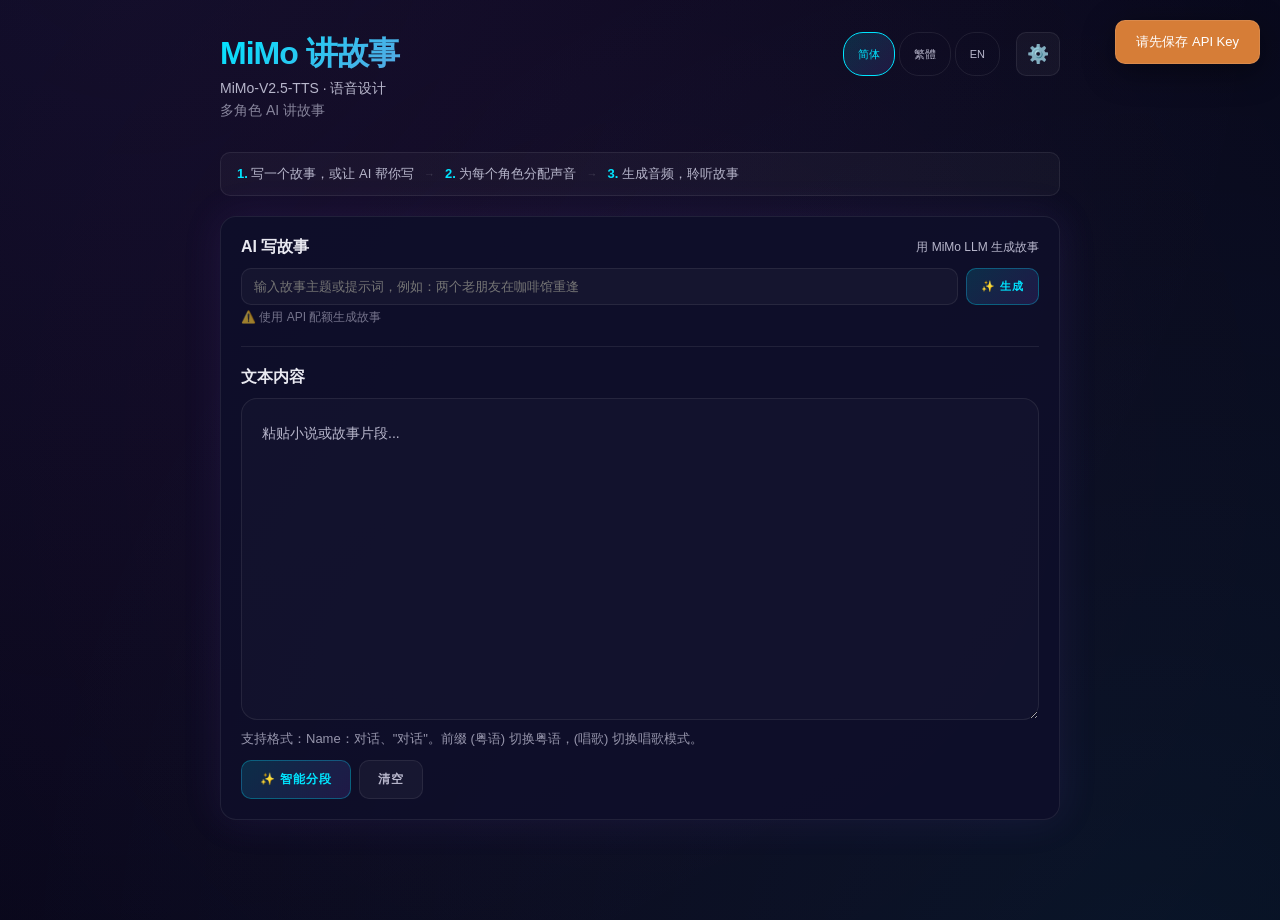
<file: index.html>
<!DOCTYPE html>
<html lang="zh-CN">
<head>
<meta charset="UTF-8">
<meta name="viewport" content="width=device-width, initial-scale=1.0, viewport-fit=cover">
<title>MiMo Storyteller</title>
<link rel="preconnect" href="https://fonts.googleapis.com">
<link rel="preconnect" href="https://fonts.gstatic.com" crossorigin>
<link href="https://fonts.googleapis.com/css2?family=Outfit:wght@300;400;600;700;800&family=Noto+Sans+SC:wght@300;400;500;700&display=swap" rel="stylesheet">
<link rel="stylesheet" href="style.css">
<link rel="icon" href="data:image/svg+xml,<svg xmlns='http://www.w3.org/2000/svg' viewBox='0 0 100 100'><text y='.9em' font-size='90'>🎙️</text></svg>">
<meta name="theme-color" content="#08081a">
<meta name="apple-mobile-web-app-capable" content="yes">
<meta name="apple-mobile-web-app-status-bar-style" content="black-translucent">
<meta http-equiv="Content-Security-Policy" content="default-src 'self'; script-src 'self' 'unsafe-inline'; style-src 'self' 'unsafe-inline' fonts.googleapis.com; font-src fonts.gstatic.com; connect-src *; img-src 'self' data: blob:; media-src 'self' blob:;">
</head>
<body>

<a href="#textInput" class="skip-link" data-i18n="skipToContent">Skip to content</a>

<main class="app">
  <header class="header">
    <div class="header-top">
      <h1 data-i18n="title">MiMo 讲故事</h1>
      <div class="lang-toggle" role="group" aria-label="Language" data-i18n-aria="ariaLanguage">
        <button class="lang-btn active" data-lang="zh-CN" onclick="setLang('zh-CN')" aria-pressed="true">简体</button>
        <button class="lang-btn" data-lang="zh-TW" onclick="setLang('zh-TW')" aria-pressed="false">繁體</button>
        <button class="lang-btn" data-lang="en" onclick="setLang('en')" aria-pressed="false">EN</button>
      </div>
      <button class="settings-btn" onclick="openSettings()" aria-label="Settings" data-i18n-aria="ariaSettings">⚙️</button>
    </div>
    <p data-i18n="subtitle">MiMo-V2.5-TTS · 语音设计</p>
    <p class="tagline" data-i18n="tagline">多角色 AI 讲故事</p>
  </header>

  <!-- Quick Start Guide -->
  <div class="quick-guide">
    <span><b>1.</b> <span data-i18n="guideStep1">写一个故事，或让 AI 帮你写</span></span>
    <span class="quick-guide-sep">→</span>
    <span><b>2.</b> <span data-i18n="guideStep2">为每个角色分配声音</span></span>
    <span class="quick-guide-sep">→</span>
    <span><b>3.</b> <span data-i18n="guideStep3">生成音频，聆听故事</span></span>
  </div>

  <!-- Step 1: Text Input -->
  <div class="text-area glass glass-glow">
    <!-- AI Story Generator -->
    <div class="ai-story-section">
      <div class="text-area-header"><h3 data-i18n="aiStoryTitle">AI 写故事</h3><span data-i18n="aiStoryDesc">用 MiMo LLM 生成故事</span></div>
      <div class="ai-story-input-row">
        <input type="text" id="storyPrompt" class="input-field" data-i18n-placeholder="storyPlaceholder" placeholder="输入故事主题或提示词，例如：两个老朋友在咖啡馆重逢" aria-label="Story prompt" data-i18n-aria="ariaStoryPrompt" maxlength="500">
        <button class="btn-sm" onclick="generateStory()" id="storyBtn" data-i18n="aiStoryBtn">✨ 生成</button>
      </div>
      <span id="storyStatus" class="story-status" role="status" aria-live="polite"></span>
      <p class="credit-hint" data-i18n="creditHint">⚠️ 使用 API 配额生成故事</p>
    </div>

    <div class="text-area-header"><h3 data-i18n="sourceText">文本内容</h3></div>
    <textarea id="textInput" rows="10" dir="auto" data-i18n-placeholder="textInputPlaceholder" placeholder="粘贴小说或故事片段..." aria-label="Source text" data-i18n-aria="ariaSourceText"></textarea>
    <p class="format-hint" data-i18n="formatHint">支持格式：Name：对话、"对话"。前缀 (粤语) 切换粤语，(唱歌) 切换唱歌模式。</p>

    <div class="segment-actions">
      <button class="btn-neon" onclick="segmentText()" data-i18n="segmentBtn">✨ 智能分段</button>
      <button class="btn-neon btn-clear" onclick="clearAll()" data-i18n="clearBtn">清空</button>
    </div>
  </div>

  <!-- Step 2: Characters + Segments + Generate + Progress (ALL inside step2) -->
  <div class="hidden" id="step2">
    <div class="char-section">
      <div class="section-label" data-i18n="charactersLabel">角色声音</div>
      <div class="char-grid" id="charactersPanel"></div>
      <p class="char-hint" data-i18n="charHint">点击上方角色，然后在下方选择预设声音。</p>
      <div class="preset-bar">
        <button class="preset-btn active" data-i18n="presetNarrator" data-preset="narrator">📖 旁白</button>
        <button class="preset-btn" data-i18n="presetYoungMale" data-preset="young-male">🧑 年轻男性</button>
        <button class="preset-btn" data-i18n="presetYoungFemale" data-preset="young-female">👩 年轻女性</button>
        <button class="preset-btn" data-i18n="presetChild" data-preset="child">🧒 童声</button>
        <button class="preset-btn" data-i18n="presetVillain" data-preset="villain">😈 反派</button>
        <button class="preset-btn" data-i18n="presetHero" data-preset="hero">🦸 英雄</button>
        <button class="preset-btn" data-i18n="presetGentleFemale" data-preset="gentle-female">🌸 温柔女声</button>
        <button class="preset-btn" data-i18n="presetStoryteller" data-preset="storyteller">📚 说书人</button>
        <button class="preset-btn" data-i18n="presetEnergeticMale" data-preset="energetic-male">🔥 活力男声</button>
        <button class="preset-btn" data-i18n="presetNewsAnchor" data-preset="news-anchor">📺 新闻主播</button>
        <button class="preset-btn" data-i18n="presetMysterious" data-preset="mysterious">🌙 神秘人</button>
        <button class="preset-btn" data-i18n="presetWhisper" data-preset="whisper">🤫 耳语</button>
        <button class="preset-more-btn" onclick="toggleMorePresets(this)" data-i18n="morePresets" aria-expanded="false" aria-controls="morePresets">+12 more ▾</button>
      </div>
      <div class="preset-bar preset-hidden" id="morePresets">
        <button class="preset-btn" data-i18n="presetFlirty" data-preset="flirty">💋 性感女声</button>
        <button class="preset-btn" data-i18n="presetSeductive" data-preset="seductive">🖤 魅惑女声</button>
        <button class="preset-btn" data-i18n="presetDomina" data-preset="domina">👑 女王音</button>
        <button class="preset-btn" data-i18n="presetTsundere" data-preset="tsundere">💢 傲娇女</button>
        <button class="preset-btn" data-i18n="presetYandere" data-preset="yandere">🔪 病娇女</button>
        <button class="preset-btn" data-i18n="presetOneeSan" data-preset="onee-san">🌺 御姐音</button>
        <button class="preset-btn" data-i18n="presetKuudere" data-preset="kuudere">❄️ 冷淡女</button>
        <button class="preset-btn" data-i18n="presetOjouSama" data-preset="ojou-sama">💎 大小姐</button>
        <button class="preset-btn" data-i18n="presetNurse" data-preset="nurse">💉 护士</button>
        <button class="preset-btn" data-i18n="presetSecretary" data-preset="secretary">📋 女秘书</button>
        <button class="preset-btn" data-i18n="presetExGirlfriend" data-preset="ex-girlfriend">💔 前女友</button>
        <button class="preset-btn" data-i18n="presetLuxury" data-preset="luxury">🥂 名媛音</button>
      </div>
    </div>

    <!-- Segment Preview -->
    <div class="section-label segments-header"><span data-i18n="segmentsLabel">分段预览</span> (<span id="segmentCount" aria-live="polite">0</span>)</div>

    <!-- Summary chips (shown when collapsed) -->
    <div class="summary-chips" id="summaryChips" style="display:none">
      <!-- Populated by JS -->
    </div>

    <!-- Expand/collapse toggle -->
    <button class="segment-expand-toggle" id="segmentExpandToggle" onclick="toggleSegmentExpand()" aria-expanded="false" style="display:none">
      <span id="segmentExpandText" data-i18n="segmentListShow">查看全部段落</span>
      <span class="expand-arrow">▾</span>
    </button>

    <!-- Segment list (collapsed by default) -->
    <div class="segments segments-collapsed" id="segmentsList">
      <p class="segments-empty" id="segmentsEmpty" data-i18n="segmentsEmpty">粘贴文本并分段后，段落将显示在这里。</p>
    </div>

    <!-- Generate / Stop Button -->
    <div class="gen-row">
      <button class="gen-btn" onclick="handleGenBtn()" id="generateBtn" data-i18n="generateBtn" aria-label="Generate all audio" data-i18n-aria="ariaGenerateBtn">生成全部音频</button>
    </div>

    <!-- Progress -->
    <div id="progressArea">
      <div class="progress-text" id="progressText" data-i18n="preparing" role="progressbar" aria-valuemin="0" aria-valuemax="100" aria-valuenow="0" aria-live="polite" aria-label="Generation progress" data-i18n-aria="ariaProgress">准备中...</div>
      <div class="progress-track"><div class="progress-fill" id="progressFill"></div></div>
    </div>
    <button class="btn-neon retry-btn hidden" id="retryBtn" onclick="retryFailed()" data-i18n="retryFailed">🔄 重试失败的段落</button>
  </div>

  <!-- Step 3: Story Reader -->
  <div class="player-section hidden" id="step3">
    <div class="section-label" data-i18n="playbackLabel">试听</div>

    <!-- Story Reader -->
    <div class="story-reader glass glass-glow" id="storyReader">
      <!-- Top Player Bar -->
      <div class="player-topbar">
        <button class="player-topbar-play" id="playBtn" onclick="togglePlayPause()" aria-label="Play" data-i18n-aria="ariaPlayAll">▶</button>
        <div class="player-topbar-progress" id="progressBar" onclick="seekProgress(event)">
          <div class="player-topbar-fill" id="storyReaderProgressFill"></div>
        </div>
        <span class="player-topbar-time"><span id="storyReaderCurrent">0:00</span> / <span id="storyReaderTotal">0:00</span></span>
        <button class="player-topbar-menu" id="playerMenuBtn" onclick="togglePlayerMenu()" aria-label="More options">⋯</button>
        <!-- Dropdown Menu -->
        <div class="player-menu" id="playerMenu">
          <div class="player-menu-section">
            <span class="player-menu-label" data-i18n="speedLabel">Speed</span>
            <div class="player-menu-pills">
              <button class="player-menu-pill" data-speed="0.75" onclick="setPlaybackSpeed(0.75, this)">0.75×</button>
              <button class="player-menu-pill active" data-speed="1" onclick="setPlaybackSpeed(1, this)">1×</button>
              <button class="player-menu-pill" data-speed="1.25" onclick="setPlaybackSpeed(1.25, this)">1.25×</button>
              <button class="player-menu-pill" data-speed="1.5" onclick="setPlaybackSpeed(1.5, this)">1.5×</button>
              <button class="player-menu-pill" data-speed="2" onclick="setPlaybackSpeed(2, this)">2×</button>
            </div>
          </div>
          <div class="player-menu-section">
            <span class="player-menu-label" data-i18n="volumeLabel">Volume</span>
            <div class="player-menu-volume">
              <span class="player-menu-vol-icon" id="volumeIcon" onclick="toggleMute()">🔊</span>
              <input type="range" class="player-menu-vol-slider" id="volumeSlider" min="0" max="1" step="0.05" value="1" oninput="setVolume(this.value)" aria-label="Volume">
            </div>
          </div>
          <div class="player-menu-divider"></div>
          <button class="player-menu-item" onclick="prevSegment()">⏮ <span data-i18n="ariaPrevSegment">Previous</span></button>
          <button class="player-menu-item" onclick="nextSegment()">⏭ <span data-i18n="ariaNextSegment">Next</span></button>
          <button class="player-menu-item" onclick="stopAll()">⏹ <span data-i18n="ariaStopAll">Stop</span></button>
          <div class="player-menu-divider"></div>
          <button class="player-menu-item" onclick="downloadAll()">💾 <span data-i18n="downloadAllBtn">Download All</span></button>
          <button class="player-menu-item" id="shareBtn" onclick="shareAudio()" style="display:none">📤 <span data-i18n="ariaShare">Share</span></button>
        </div>
      </div>
      <div class="story-reader-now-playing" id="nowPlaying" style="display:none"></div>
      <div class="story-reader-text-display" id="storyReaderText" dir="auto">
        <p class="story-reader-empty" id="storyReaderEmpty" data-i18n="storyReaderEmpty" style="color:var(--text-dim);opacity:.5;font-size:14px;text-align:center;padding:24px 0;">Generate audio to see the story here.</p>
      </div>
    </div>
  </div>

  <!-- Settings Modal -->
  <div class="modal-overlay" id="settingsModal" role="dialog" aria-modal="true" aria-label="Settings" data-i18n-aria="ariaSettings">
    <div class="modal">
      <div class="modal-header">
        <h2 data-i18n="settings">⚙️ 设置</h2>
        <button class="modal-close" onclick="closeSettings()" aria-label="Close" data-i18n-aria="ariaClose">✕</button>
      </div>
      <div class="modal-body">
        <div class="modal-section">
          <label for="apiKey" data-i18n="apiKeyLabel">API Key</label>
          <div class="input-with-toggle">
            <input type="password" id="apiKey" placeholder="tp-xxxxxxxxxx" autocomplete="off">
            <button type="button" class="input-toggle-btn" onclick="toggleApiKeyVisibility()" aria-label="Show API key" data-i18n-aria="ariaShowKey">👁</button>
          </div>
        </div>
        <div class="modal-section">
          <label for="apiRegion" data-i18n="endpointLabel">端点</label>
          <select id="apiRegion" onchange="changeRegion()">
            <option value="standard" data-i18n="standardOption">标准 / 按量付费</option>
            <option value="cn" data-i18n="cnOption">Token Plan 中国</option>
            <option value="sgp" data-i18n="sgpOption" selected>Token Plan 新加坡</option>
          </select>
          <p class="config-hint" data-i18n="endpointHint">Standard = 按量付费。Token Plan = 预付套餐。选择与你账号匹配的选项。</p>
        </div>
        <div class="advanced-toggle" onclick="toggleAdvanced()" id="advancedToggle">
          <span>⚙️ <span data-i18n="advancedLabel">高级设置</span></span>
          <span class="advanced-arrow" id="advancedArrow">▾</span>
        </div>
        <div class="advanced-section hidden" id="advancedSection">
          <div class="modal-section">
            <label class="modal-checkbox">
              <input type="checkbox" id="useCustomBase" onchange="toggleCustomBase()"> <span data-i18n="useCustomBaseLabel">使用自定义 API URL</span>
            </label>
            <div class="hidden" id="customBaseGroup">
              <input type="url" id="customBase" placeholder="https://your-api.example.com" oninput="saveCustomBase()" aria-label="Custom API base URL" data-i18n-aria="ariaCustomBase">
            </div>
          </div>
          <div class="modal-section">
            <label class="modal-checkbox">
              <input type="checkbox" id="useProxy" onchange="toggleProxy()"> <span data-i18n="useProxyLabel">使用 CORS 代理</span>
            </label>
            <div class="hidden" id="proxyGroup">
              <input type="url" id="proxyUrl" placeholder="https://your-proxy.worker.dev" oninput="saveProxyUrl()" aria-label="CORS proxy URL" data-i18n-aria="ariaProxy">
              <div class="config-hint" data-i18n="proxyHint">⚠️ 您的 API Key 将发送到此代理服务器</div>
            </div>
          </div>
        </div>
      </div>
      <div class="modal-footer">
        <button class="btn-ghost" onclick="closeSettings()" data-i18n="cancel">取消</button>
        <button class="btn-save" onclick="saveSettings()" data-i18n="saveKey">保存 Key</button>
      </div>
    </div>
  </div>
</main>

<script src="i18n.js"></script>
<script src="app.js"></script>
</body>
</html>
</file>
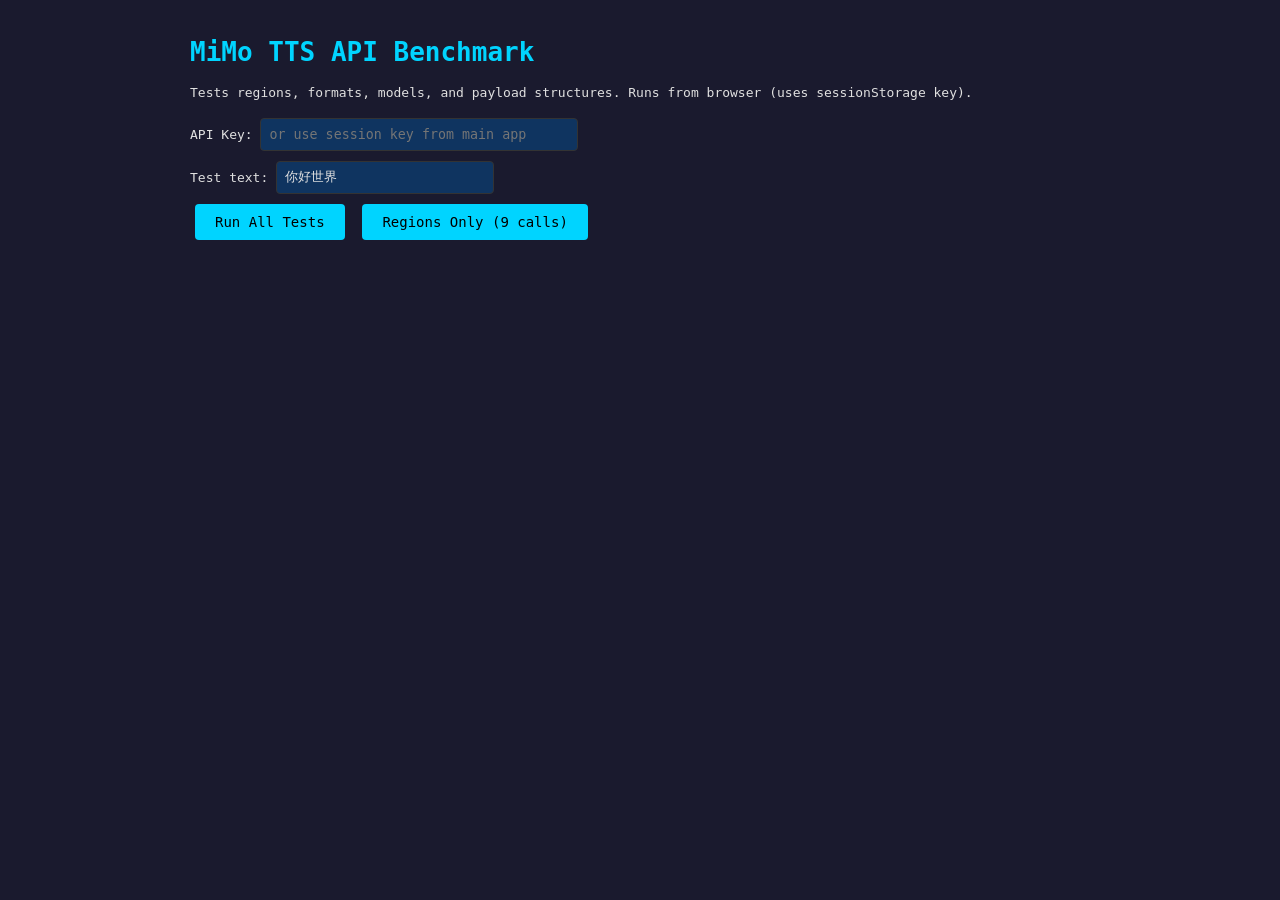
<file: benchmark.html>
<!DOCTYPE html>
<html lang="en">
<head>
<meta charset="UTF-8">
<title>MiMo TTS API Benchmark</title>
<style>
  body { font-family: monospace; background: #1a1a2e; color: #e0e0e0; padding: 20px; max-width: 900px; margin: 0 auto; }
  h1 { color: #00d4ff; }
  .section { margin: 20px 0; padding: 15px; background: #16213e; border-radius: 8px; border-left: 3px solid #00d4ff; }
  .result { margin: 5px 0; padding: 5px 8px; background: #0f3460; border-radius: 4px; font-size: 13px; }
  .result.error { border-left: 3px solid #ff4444; }
  .result.success { border-left: 3px solid #00ff88; }
  .summary { margin-top: 10px; padding: 10px; background: #1a1a40; border-radius: 4px; }
  .summary .best { color: #00ff88; font-weight: bold; }
  .summary .worst { color: #ff6b6b; }
  button { background: #00d4ff; color: #000; border: none; padding: 10px 20px; border-radius: 4px; cursor: pointer; font-family: monospace; font-size: 14px; margin: 5px; }
  button:disabled { opacity: 0.5; cursor: not-allowed; }
  .progress { color: #888; font-size: 12px; margin: 10px 0; }
  label { display: inline-block; margin: 5px 10px 5px 0; }
  input[type="text"] { background: #0f3460; color: #e0e0e0; border: 1px solid #333; padding: 8px; border-radius: 4px; width: 300px; font-family: monospace; }
</style>
</head>
<body>
<h1>MiMo TTS API Benchmark</h1>
<p>Tests regions, formats, models, and payload structures. Runs from browser (uses sessionStorage key).</p>

<div>
  <label>API Key: <input type="text" id="apiKey" placeholder="or use session key from main app"></label>
</div>
<div>
  <label>Test text: <input type="text" id="testText" value="你好世界" style="width:200px"></label>
</div>

<button id="runBtn" onclick="runBenchmark()">Run All Tests</button>
<button id="runRegionBtn" onclick="runRegionOnly()">Regions Only (9 calls)</button>

<div class="progress" id="progress"></div>
<div id="results"></div>

<script>
const ENDPOINTS = {
  standard: 'https://api.xiaomimimo.com/v1/chat/completions',
  cn: 'https://token-plan-cn.xiaomimimo.com/v1/chat/completions',
  sgp: 'https://token-plan-sgp.xiaomimimo.com/v1/chat/completions',
};
const VOICE_DESC = '一个沉稳温和的中年男性声音，语速适中，吐字清晰。';

function getKey() {
  return document.getElementById('apiKey').value.trim() || sessionStorage.getItem('mimo_api_key') || '';
}

function log(sectionId, text, cls = '') {
  const el = document.getElementById(sectionId);
  const div = document.createElement('div');
  div.className = 'result ' + cls;
  div.textContent = text;
  el.appendChild(div);
  el.scrollTop = el.scrollHeight;
}

function setProgress(text) {
  document.getElementById('progress').textContent = text;
}

async function callAPI(url, payload) {
  const key = getKey();
  const start = performance.now();
  try {
    const resp = await fetch(url, {
      method: 'POST',
      headers: {
        'Content-Type': 'application/json',
        'Authorization': 'Bearer ' + key,
        'api-key': key,
      },
      body: JSON.stringify(payload),
      signal: AbortSignal.timeout(60000),
    });
    const elapsed = Math.round(performance.now() - start);
    if (!resp.ok) {
      const body = await resp.text().catch(() => '');
      return { elapsed, error: 'HTTP ' + resp.status + ': ' + body.substring(0, 100) };
    }
    const data = await resp.json();
    const audioData = data?.choices?.[0]?.message?.audio?.data;
    const audioKB = audioData ? Math.round(atob(audioData).length / 1024) : 0;
    return { elapsed, audioKB };
  } catch (e) {
    return { elapsed: Math.round(performance.now() - start), error: e.message };
  }
}

function makeSection(title) {
  const id = 'sec-' + Math.random().toString(36).substr(2, 8);
  const div = document.createElement('div');
  div.className = 'section';
  div.innerHTML = '<h3>' + title + '</h3><div id="' + id + '"></div>';
  document.getElementById('results').appendChild(div);
  return id;
}

function showSummary(sectionId, results) {
  const valid = results.filter(r => !r.error);
  if (!valid.length) { log(sectionId, 'All failed', 'error'); return; }
  const avg = Math.round(valid.reduce((s, r) => s + r.elapsed, 0) / valid.length);
  const min = Math.min(...valid.map(r => r.elapsed));
  const max = Math.max(...valid.map(r => r.elapsed));
  log(sectionId, 'Summary: avg=' + avg + 'ms  min=' + min + 'ms  max=' + max + 'ms  (' + valid.length + ' runs)', 'success');
}

async function runRegionOnly() {
  if (!getKey()) return alert('Enter API key or open main MiMo app first');
  document.getElementById('results').innerHTML = '';
  document.getElementById('runBtn').disabled = true;
  document.getElementById('runRegionBtn').disabled = true;

  const testText = document.getElementById('testText').value.trim() || '你好世界';

  const secId = makeSection('Region Latency (3 runs each)');
  const allResults = {};

  for (const [region, url] of Object.entries(ENDPOINTS)) {
    allResults[region] = [];
    for (let run = 1; run <= 3; run++) {
      setProgress('Testing ' + region + ' run ' + run + '/3 ...');
      const payload = {
        model: 'mimo-v2.5-tts-voicedesign',
        messages: [
          { role: 'user', content: VOICE_DESC },
          { role: 'assistant', content: testText },
        ],
        audio: { format: 'wav' },
      };
      const r = await callAPI(url, payload);
      allResults[region].push(r);
      const cls = r.error ? 'error' : 'success';
      log(secId, region + ' run' + run + ': ' + r.elapsed + 'ms' + (r.audioKB ? ' (' + r.audioKB + 'KB)' : '') + (r.error ? ' ERROR: ' + r.error : ''), cls);
    }
    showSummary(secId, allResults[region]);
  }

  // Overall comparison
  log(secId, '');
  log(secId, '--- REGION COMPARISON ---');
  for (const [region, runs] of Object.entries(allResults)) {
    const valid = runs.filter(r => !r.error);
    if (valid.length) {
      const avg = Math.round(valid.reduce((s, r) => s + r.elapsed, 0) / valid.length);
      const min = Math.min(...valid.map(r => r.elapsed));
      log(secId, region + ': avg=' + avg + 'ms  min=' + min + 'ms');
    } else {
      log(secId, region + ': FAILED', 'error');
    }
  }

  setProgress('Done');
  document.getElementById('runBtn').disabled = false;
  document.getElementById('runRegionBtn').disabled = false;
}

async function runBenchmark() {
  if (!getKey()) return alert('Enter API key or open main MiMo app first');
  document.getElementById('results').innerHTML = '';
  document.getElementById('runBtn').disabled = true;
  document.getElementById('runRegionBtn').disabled = true;

  const testText = document.getElementById('testText').value.trim() || '你好世界';
  let total = 0;

  // --- Test 1: Region latency ---
  const sec1 = makeSection('1. Region Latency (3 runs each)');
  const regionResults = {};
  for (const [region, url] of Object.entries(ENDPOINTS)) {
    regionResults[region] = [];
    for (let run = 1; run <= 3; run++) {
      total++;
      setProgress('Test ' + total + ': ' + region + ' run ' + run);
      const payload = {
        model: 'mimo-v2.5-tts-voicedesign',
        messages: [{ role: 'user', content: VOICE_DESC }, { role: 'assistant', content: testText }],
        audio: { format: 'wav' },
      };
      const r = await callAPI(url, payload);
      regionResults[region].push(r);
      log(sec1, region + ' run' + run + ': ' + r.elapsed + 'ms' + (r.audioKB ? ' (' + r.audioKB + 'KB)' : '') + (r.error ? ' ERR: ' + r.error : ''), r.error ? 'error' : 'success');
    }
    showSummary(sec1, regionResults[region]);
  }

  // --- Test 2: Audio format ---
  const sec2 = makeSection('2. Audio Format (wav vs mp3)');
  const formatResults = { wav: [], mp3: [] };
  for (const format of ['wav', 'mp3']) {
    for (let run = 1; run <= 2; run++) {
      total++;
      setProgress('Test ' + total + ': format ' + format + ' run ' + run);
      const payload = {
        model: 'mimo-v2.5-tts-voicedesign',
        messages: [{ role: 'user', content: VOICE_DESC }, { role: 'assistant', content: testText }],
        audio: { format },
      };
      const r = await callAPI(ENDPOINTS.sgp, payload);
      formatResults[format].push(r);
      log(sec2, format + ' run' + run + ': ' + r.elapsed + 'ms' + (r.audioKB ? ' (' + r.audioKB + 'KB)' : '') + (r.error ? ' ERR: ' + r.error : ''), r.error ? 'error' : 'success');
    }
  }
  for (const [fmt, runs] of Object.entries(formatResults)) {
    const valid = runs.filter(r => !r.error);
    if (valid.length) {
      const avg = Math.round(valid.reduce((s, r) => s + r.elapsed, 0) / valid.length);
      const avgKB = Math.round(valid.reduce((s, r) => s + (r.audioKB || 0), 0) / valid.length);
      log(sec2, fmt + ': avg=' + avg + 'ms  avgSize=' + avgKB + 'KB', 'success');
    }
  }

  // --- Test 3: Model variants ---
  const sec3 = makeSection('3. Model Variants');
  const models = ['mimo-v2.5-tts-voicedesign', 'mimo-v2.5-tts-voiceclone', 'mimo-v2.5-tts'];
  for (const model of models) {
    total++;
    setProgress('Test ' + total + ': model ' + model);
    const payload = {
      model,
      messages: [{ role: 'user', content: VOICE_DESC }, { role: 'assistant', content: testText }],
      audio: { format: 'wav', ...(model === 'mimo-v2.5-tts' ? { voice: 'mimo_default' } : {}) },
    };
    const r = await callAPI(ENDPOINTS.sgp, payload);
    log(sec3, model + ': ' + r.elapsed + 'ms' + (r.audioKB ? ' (' + r.audioKB + 'KB)' : '') + (r.error ? ' ERR: ' + r.error : ''), r.error ? 'error' : 'success');
  }

  // --- Test 4: Payload variations ---
  const sec4 = makeSection('4. Payload Variations');

  // 4a: system role for voice desc
  total++;
  setProgress('Test ' + total + ': system-role voice');
  {
    const r = await callAPI(ENDPOINTS.sgp, {
      model: 'mimo-v2.5-tts-voicedesign',
      messages: [{ role: 'system', content: VOICE_DESC }, { role: 'user', content: testText }],
      audio: { format: 'wav' },
    });
    log(sec4, 'system-role voice: ' + r.elapsed + 'ms' + (r.audioKB ? ' (' + r.audioKB + 'KB)' : '') + (r.error ? ' ERR: ' + r.error : ''), r.error ? 'error' : 'success');
  }

  // 4b: shorter voice description
  total++;
  setProgress('Test ' + total + ': short voice desc');
  {
    const r = await callAPI(ENDPOINTS.sgp, {
      model: 'mimo-v2.5-tts-voicedesign',
      messages: [{ role: 'user', content: '中年男性' }, { role: 'assistant', content: testText }],
      audio: { format: 'wav' },
    });
    log(sec4, 'short voice desc: ' + r.elapsed + 'ms' + (r.audioKB ? ' (' + r.audioKB + 'KB)' : '') + (r.error ? ' ERR: ' + r.error : ''), r.error ? 'error' : 'success');
  }

  // 4c: no audio format
  total++;
  setProgress('Test ' + total + ': no audio format');
  {
    const r = await callAPI(ENDPOINTS.sgp, {
      model: 'mimo-v2.5-tts-voicedesign',
      messages: [{ role: 'user', content: VOICE_DESC }, { role: 'assistant', content: testText }],
    });
    log(sec4, 'no audio format: ' + r.elapsed + 'ms' + (r.audioKB ? ' (' + r.audioKB + 'KB)' : '') + (r.error ? ' ERR: ' + r.error : ''), r.error ? 'error' : 'success');
  }

  // 4d: with voice param (like mimo-v2.5-tts)
  total++;
  setProgress('Test ' + total + ': with voice param');
  {
    const r = await callAPI(ENDPOINTS.sgp, {
      model: 'mimo-v2.5-tts-voicedesign',
      messages: [{ role: 'user', content: VOICE_DESC }, { role: 'assistant', content: testText }],
      audio: { format: 'wav', voice: 'mimo_default' },
    });
    log(sec4, 'with voice param: ' + r.elapsed + 'ms' + (r.audioKB ? ' (' + r.audioKB + 'KB)' : '') + (r.error ? ' ERR: ' + r.error : ''), r.error ? 'error' : 'success');
  }

  // 4e: temperature param
  total++;
  setProgress('Test ' + total + ': with temperature');
  {
    const r = await callAPI(ENDPOINTS.sgp, {
      model: 'mimo-v2.5-tts-voicedesign',
      messages: [{ role: 'user', content: VOICE_DESC }, { role: 'assistant', content: testText }],
      audio: { format: 'wav' },
      temperature: 0.5,
    });
    log(sec4, 'with temperature=0.5: ' + r.elapsed + 'ms' + (r.audioKB ? ' (' + r.audioKB + 'KB)' : '') + (r.error ? ' ERR: ' + r.error : ''), r.error ? 'error' : 'success');
  }

  setProgress('Benchmark complete! ' + total + ' tests run.');
  document.getElementById('runBtn').disabled = false;
  document.getElementById('runRegionBtn').disabled = false;
}

// Auto-fill key from sessionStorage
document.addEventListener('DOMContentLoaded', () => {
  const key = sessionStorage.getItem('mimo_api_key');
  if (key) document.getElementById('apiKey').value = key;
});
</script>
</body>
</html>
</file>
<file: style.css>
/* ============================================================
   Neon Glass — Audiobook Generator
   Exact design from neon.html mockup
   ============================================================ */

*, *::before, *::after { box-sizing: border-box; margin: 0; padding: 0; }

a, button, input, select, textarea { touch-action: manipulation; }

/* Skip to content */
.skip-link {
  position: absolute;
  top: -100px;
  left: 0;
  padding: 12px 20px;
  background: var(--cyan);
  color: var(--bg);
  font-weight: 700;
  z-index: 10000;
  border-radius: 0 0 var(--radius-sm) 0;
  text-decoration: none;
  transition: top .2s;
}
.skip-link:focus {
  top: 0;
}

:root {
  --bg: #08081a;
  --surface: rgba(255,255,255,.04);
  --surface-hover: rgba(255,255,255,.07);
  --border: rgba(255,255,255,.08);
  --border-hover: rgba(255,255,255,.15);
  --cyan: #00e5ff;
  --magenta: #ff2daa;
  --violet: #8b5cf6;
  --cyan-glow: rgba(0,229,255,.12);
  --magenta-glow: rgba(255,45,170,.12);
  --text: #e8e8f0;
  --text-dim: #b8b7cc;
  --radius: 16px;
  --radius-sm: 10px;
}

body {
  font-family: 'Outfit', sans-serif;
  background: var(--bg);
  color: var(--text);
  min-height: 100vh;
  overflow-x: hidden;
  position: relative;
}

body::before {
  content: '';
  position: fixed;
  top: -50%; left: -50%;
  width: 200%; height: 200%;
  background:
    radial-gradient(circle at 30% 20%, rgba(139,92,246,.08) 0%, transparent 50%),
    radial-gradient(circle at 70% 80%, rgba(0,229,255,.06) 0%, transparent 50%),
    radial-gradient(circle at 50% 50%, rgba(255,45,170,.04) 0%, transparent 60%);
  pointer-events: none;
  z-index: 0;
  animation: bgShift 20s ease-in-out infinite alternate;
}
@keyframes bgShift {
  0% { transform: translate(0,0) rotate(0deg); }
  100% { transform: translate(-5%,3%) rotate(3deg); }
}
@media (prefers-reduced-motion: reduce) {
  *, *::before, *::after {
    animation-duration: 0.01ms !important;
    animation-iteration-count: 1 !important;
    transition-duration: 0.01ms !important;
  }
}

.app {
  position: relative;
  z-index: 1;
  max-width: 880px;
  margin: 0 auto;
  padding: 32px 20px 80px;
}

/* Header */
.header {
  margin-bottom: 32px;
}
.header-top {
  display: flex;
  align-items: center;
  gap: 16px;
}
.header-top h1 {
  font-size: 32px;
  font-weight: 800;
  background: linear-gradient(135deg, var(--cyan), var(--magenta));
  -webkit-background-clip: text;
  -webkit-text-fill-color: transparent;
  background-clip: text;
  letter-spacing: -1px;
  flex: 1;
}
.header > p {
  color: var(--text-dim);
  font-size: 14px;
  margin-top: 4px;
  font-weight: 300;
}
.tagline {
  font-size: 14px;
  color: var(--text);
  opacity: .7;
  margin-top: 8px;
  font-weight: 400;
}

/* Quick Start Guide */
.quick-guide {
  display: flex;
  align-items: center;
  gap: 10px;
  padding: 12px 16px;
  margin-bottom: 20px;
  background: rgba(255,255,255,.03);
  border: 1px solid var(--border);
  border-radius: var(--radius-sm);
  font-size: 13px;
  color: var(--text-dim);
  flex-wrap: wrap;
}
.quick-guide b { color: var(--cyan); font-weight: 700; }
.quick-guide-sep { color: rgba(255,255,255,.15); font-size: 11px; }

.settings-btn {
  width: 44px;
  height: 44px;
  border: 1px solid var(--border);
  border-radius: var(--radius-sm);
  background: var(--surface);
  color: var(--text-dim);
  font-size: 18px;
  cursor: pointer;
  transition: all .2s;
  display: grid;
  place-items: center;
  flex-shrink: 0;
}
.settings-btn:hover {
  border-color: var(--cyan);
  color: var(--cyan);
}
.settings-btn:focus-visible {
  outline: 2px solid var(--cyan);
  outline-offset: 2px;
}


/* Glass cards */
.glass {
  background: var(--surface);
  border: 1px solid var(--border);
  border-radius: var(--radius);
  padding: 20px;
  transition: border-color .2s, box-shadow .2s;
}
.glass:hover { border-color: var(--border-hover); }
.glass-glow {
  background: rgba(15,15,42,.92);
  box-shadow: 0 0 40px rgba(139,92,246,.1);
}

/* Config hint */
.config-hint {
  font-size: 12px;
  color: var(--text-dim);
  margin-top: 8px;
  padding: 8px;
  background: rgba(255,200,0,.05);
  border-radius: var(--radius-sm);
  border: 1px solid rgba(255,200,0,.15);
}
.config-hint:empty { display: none; }
.advanced-toggle {
  display: flex;
  align-items: center;
  justify-content: space-between;
  padding: 10px 12px;
  margin-top: 8px;
  border: 1px solid rgba(255,255,255,.06);
  border-radius: var(--radius-sm);
  background: rgba(255,255,255,.02);
  color: var(--text-dim);
  font-size: 12px;
  cursor: pointer;
  transition: all .15s;
}
.advanced-toggle:hover {
  border-color: rgba(255,255,255,.1);
  color: var(--text);
}
.advanced-arrow {
  transition: transform .2s;
  font-size: 10px;
}
.advanced-arrow.open { transform: rotate(180deg); }
.advanced-section {
  margin-top: 4px;
  padding-top: 4px;
}
.advanced-section.hidden { display: none; }
.modal select {
  -webkit-appearance: none;
  -moz-appearance: none;
  appearance: none;
  background-image: url("data:image/svg+xml,%3Csvg xmlns='http://www.w3.org/2000/svg' width='12' height='12' viewBox='0 0 24 24' fill='none' stroke='%236a6888' stroke-width='2'%3E%3Cpath d='M6 9l6 6 6-6'/%3E%3C/svg%3E");
  background-repeat: no-repeat;
  background-position: right 12px center;
  padding-right: 32px;
}

/* Neon button (Save Key) */
.btn-neon {
  padding: 10px 18px;
  border: 1px solid rgba(0,229,255,.3);
  border-radius: var(--radius-sm);
  background: linear-gradient(135deg, rgba(0,229,255,.15), rgba(139,92,246,.15));
  color: var(--cyan);
  font-family: inherit;
  font-size: 12px;
  font-weight: 600;
  letter-spacing: 1px;
  cursor: pointer;
  transition: all .15s;
}
.btn-neon:hover {
  background: linear-gradient(135deg, rgba(0,229,255,.25), rgba(139,92,246,.25));
  border-color: var(--cyan);
  box-shadow: 0 0 20px rgba(0,229,255,.15);
}

/* Text area */
.text-area { margin-bottom: 20px; }
.text-area-header {
  display: flex;
  justify-content: space-between;
  align-items: center;
  margin-bottom: 10px;
}
.text-area-header h3 { font-size: 16px; font-weight: 600; }
.text-area-header span { font-size: 12px; color: var(--text-dim); }
.text-area textarea {
  width: 100%;
  min-height: 160px;
  background: rgba(255,255,255,.02);
  border: 1px solid var(--border);
  border-radius: var(--radius);
  padding: 20px;
  color: var(--text);
  font-family: 'Noto Sans SC', sans-serif;
  font-size: 14px;
  line-height: 2;
  resize: vertical;
  outline: none;
  transition: border-color .2s;
}
.text-area textarea:focus { border-color: var(--cyan); }
.text-area textarea::placeholder { color: var(--text-dim); }
.format-hint {
  font-size: 13px;
  color: var(--text-dim);
  margin-top: 6px;
  margin-bottom: 0;
  opacity: .8;
}
.story-status {
  font-size: 12px;
  color: var(--text-dim);
}
.credit-hint {
  font-size: 12px;
  color: var(--text-dim);
  opacity: .6;
  margin-top: 4px;
}
.segment-actions {
  display: flex;
  gap: 8px;
  margin-top: 12px;
}
.btn-clear {
  border-color: var(--border);
  color: var(--text-dim);
  background: var(--surface);
}
.segments-header {
  margin-top: 20px;
}
.retry-btn {
  margin-top: 12px;
}

/* AI Story section (inside text-area) */
.ai-story-section {
  margin-bottom: 20px;
  padding-bottom: 20px;
  border-bottom: 1px solid var(--border);
}
.ai-story-input-row {
  display: flex;
  gap: 8px;
  align-items: center;
}
.ai-story-input-row input {
  flex: 1;
  background: rgba(255,255,255,.03);
  border: 1px solid var(--border);
  border-radius: var(--radius-sm);
  padding: 10px 12px;
  color: var(--text);
  font-family: inherit;
  font-size: 13px;
  outline: none;
  transition: border-color .2s;
}
.ai-story-input-row input:focus { border-color: var(--cyan); }
.btn-sm {
  padding: 10px 14px;
  border: 1px solid rgba(0,229,255,.3);
  border-radius: var(--radius-sm);
  background: linear-gradient(135deg, rgba(0,229,255,.15), rgba(139,92,246,.15));
  color: var(--cyan);
  font-family: inherit;
  font-size: 11px;
  font-weight: 600;
  letter-spacing: 1px;
  cursor: pointer;
  transition: all .15s;
  white-space: nowrap;
}
.btn-sm:hover {
  background: linear-gradient(135deg, rgba(0,229,255,.25), rgba(139,92,246,.25));
  border-color: var(--cyan);
  box-shadow: 0 0 20px rgba(0,229,255,.15);
}

/* Section labels */
.section-label {
  font-size: 13px;
  letter-spacing: 2px;
  text-transform: uppercase;
  color: var(--text-dim);
  margin-bottom: 12px;
  display: flex;
  align-items: center;
  gap: 8px;
}
.section-label::after {
  content: '';
  flex: 1;
  height: 1px;
  background: linear-gradient(90deg, var(--border), transparent);
}

/* Characters */
.char-section { margin-bottom: 20px; }
.char-grid {
  display: grid;
  grid-template-columns: repeat(auto-fill, minmax(230px, 1fr));
  gap: 12px;
}
.char-hint {
  font-size: 13px;
  color: var(--text-dim);
  margin-top: 12px;
  margin-bottom: 4px;
}
.char-card {
  background: var(--surface);
  border: 1px solid var(--border);
  border-radius: var(--radius-sm);
  padding: 14px;
  transition: all .2s;
}
.char-card:hover {
  border-color: var(--border-hover);
  transform: translateY(-2px);
  box-shadow: 0 8px 24px rgba(0,0,0,.2);
}
.char-card.narrator {
  border-color: rgba(0,229,255,.2);
  background: linear-gradient(135deg, rgba(0,229,255,.03), rgba(139,92,246,.03));
}
.char-card.selected {
  border-color: var(--cyan);
  box-shadow: 0 0 12px rgba(0,229,255,.2);
}
.char-header {
  display: flex;
  align-items: center;
  justify-content: space-between;
  margin-bottom: 8px;
}
.char-name {
  font-size: 13px;
  font-weight: 600;
  display: flex;
  align-items: center;
  gap: 6px;
}
.char-badge {
  font-size: 10px;
  padding: 3px 8px;
  border-radius: 20px;
  letter-spacing: 1px;
  text-transform: uppercase;
  font-weight: 600;
}
.char-badge.narrator-badge { background: var(--cyan-glow); color: var(--cyan); }
.char-badge.dialogue-badge { background: var(--magenta-glow); color: var(--magenta); }

/* Preset badge in character cards */
.preset-indicator {
  display: inline-flex;
  align-items: center;
  gap: 4px;
  padding: 3px 10px;
  border-radius: 20px;
  font-size: 12px;
  font-weight: 600;
  margin: 6px 0 2px;
  background: rgba(168,85,247,.12);
  color: #c084fc;
  border: 1px solid rgba(168,85,247,.25);
}
.preset-indicator.narrator-preset {
  background: rgba(34,197,94,.12);
  color: #4ade80;
  border-color: rgba(34,197,94,.25);
}
.preset-indicator.custom-preset {
  background: rgba(255,255,255,.05);
  color: var(--text-dim);
  border-color: var(--border);
}

/* Voice preview button */
.char-preset-row {
  display: flex;
  align-items: center;
  gap: 8px;
  margin: 6px 0 2px;
}
.char-preset-row .preset-indicator {
  margin: 0;
}
.voice-preview-btn {
  width: 28px;
  height: 28px;
  border-radius: 50%;
  border: none;
  background: rgba(0,229,255,.1);
  color: var(--cyan);
  font-size: 11px;
  cursor: pointer;
  display: inline-flex;
  align-items: center;
  justify-content: center;
  flex-shrink: 0;
  transition: all .15s;
}
.voice-preview-btn:hover {
  background: rgba(0,229,255,.25);
  box-shadow: 0 0 12px rgba(0,229,255,.2);
}
.voice-preview-btn.playing {
  background: rgba(255,45,170,.15);
  color: var(--magenta);
  animation: previewPulse 1.5s infinite;
}
@keyframes previewPulse {
  0%,100% { box-shadow: 0 0 0 0 rgba(255,45,170,.3); }
  50% { box-shadow: 0 0 0 6px rgba(255,45,170,0); }
}

.char-textarea {
  width: 100%;
  background: rgba(255,255,255,.02);
  border: 1px solid var(--border);
  border-radius: 8px;
  padding: 8px 10px;
  color: var(--text);
  font-family: inherit;
  font-size: 12px;
  resize: vertical;
  min-height: 48px;
  outline: none;
  transition: border-color .2s;
}
.char-textarea:focus { border-color: var(--cyan); }
.char-textarea::placeholder { color: var(--text-dim); opacity: .5; }

/* Presets */
.preset-bar { display: flex; gap: 6px; flex-wrap: wrap; margin-top: 12px; }
.preset-btn {
  padding: 10px 14px;
  min-height: 44px;
  border: 1px solid var(--border);
  border-radius: 20px;
  background: transparent;
  color: var(--text-dim);
  font-family: inherit;
  font-size: 11px;
  cursor: pointer;
  transition: all .2s;
  font-weight: 500;
}
.preset-btn:hover {
  border-color: var(--magenta);
  color: var(--magenta);
  background: var(--magenta-glow);
}
.preset-btn.active {
  background: linear-gradient(135deg, rgba(0,229,255,.15), rgba(139,92,246,.15));
  border-color: var(--cyan);
  color: var(--cyan);
}
.preset-more-btn {
  padding: 10px 14px;
  min-height: 44px;
  border: 1px dashed var(--border);
  border-radius: 20px;
  background: transparent;
  color: var(--text-dim);
  font-family: inherit;
  font-size: 11px;
  cursor: pointer;
  transition: all .2s;
}
.preset-more-btn:hover {
  border-color: var(--cyan);
  color: var(--cyan);
}
.preset-hidden {
  display: none;
  margin-top: 8px;
}
.preset-hidden.show {
  display: flex;
}

/* Generate button */
.gen-row { display: flex; gap: 8px; margin-bottom: 24px; margin-top: 16px; }
.btn-cancel {
  background: rgba(255,100,100,.15);
  border-color: rgba(255,100,100,.3);
  color: #ff6b6b;
}
.gen-btn {
  width: 100%;
  padding: 16px;
  border: none;
  border-radius: var(--radius);
  font-family: inherit;
  font-size: 15px;
  font-weight: 700;
  cursor: pointer;
  position: relative;
  overflow: hidden;
  color: white;
  background: linear-gradient(135deg, var(--cyan), var(--violet), var(--magenta));
  background-size: 200% 200%;
  animation: gradShift 3s ease infinite;
  animation-play-state: paused;
  transition: transform .15s, box-shadow .15s;
}
.gen-btn.animate { animation-play-state: running; }
.gen-btn:hover {
  transform: translateY(-2px);
  box-shadow: 0 8px 32px rgba(0,229,255,.25), 0 4px 16px rgba(139,92,246,.2);
}
.gen-btn:active { transform: translateY(0); }
.gen-btn:disabled { opacity: .5; cursor: not-allowed; transform: none; box-shadow: none; animation-play-state: paused; }
.gen-btn:disabled:hover { transform: none; box-shadow: none; }
@keyframes gradShift {
  0%, 100% { background-position: 0% 50%; }
  50% { background-position: 100% 50%; }
}
.gen-btn::after {
  content: '';
  position: absolute;
  inset: 0;
  background: linear-gradient(90deg, transparent, rgba(255,255,255,.1), transparent);
  transform: translateX(-100%);
  transition: transform .6s;
}
.gen-btn:hover::after { transform: translateX(100%); }

/* Progress */
.progress-text { font-size: 13px; color: var(--text-dim); margin-bottom: 8px; }
.progress-track {
  height: 4px;
  background: var(--border);
  border-radius: 2px;
  overflow: hidden;
  margin-bottom: 20px;
}
.progress-fill {
  height: 100%;
  background: linear-gradient(90deg, var(--cyan), var(--magenta));
  border-radius: 2px;
  width: 0%;
  transition: width .3s;
}

/* Player */
.player-section { margin-top: 4px; }

/* Story Reader */
.story-reader {
  padding: 20px;
  margin-bottom: 12px;
}
.story-reader-now-playing {
  font-size: 12px;
  color: var(--text-dim);
  padding: 4px 0 8px;
  opacity: .7;
}
.story-reader-text-display {
  font-size: 20px;
  line-height: 1.8;
  min-height: 100px;
  padding: 16px;
  background: rgba(0,0,0,.2);
  border-radius: 12px;
  border: 1px solid rgba(255,255,255,.04);
  max-height: 400px;
  overflow-y: auto;
}
.story-reader-speaker-label {
  color: var(--cyan);
  font-size: 14px;
  font-weight: 600;
  margin-right: 4px;
}
.story-reader-char {
  display: inline;
  transition: color 0.15s ease, text-shadow 0.15s ease;
  padding: 2px 0;
  border-radius: 3px;
}
.story-reader-char.spoken {
  color: var(--cyan);
  text-shadow: 0 0 8px rgba(0,229,255,.2);
}
.story-reader-char.current {
  color: #fff;
  text-shadow: 0 0 12px rgba(255,255,255,.4);
  background: rgba(0,229,255,.15);
  padding: 2px 4px;
}
.story-reader-char.unspoken {
  color: #9e9db5;
}

/* ==================== PLAYER TOPBAR ==================== */
.player-topbar {
  display: flex;
  align-items: center;
  gap: 10px;
  padding: 10px 0;
  position: relative;
}
.player-topbar-play {
  background: rgba(0,229,255,.15);
  border: 1px solid rgba(0,229,255,.3);
  color: var(--cyan);
  width: 38px;
  height: 38px;
  border-radius: 50%;
  font-size: 15px;
  cursor: pointer;
  display: flex;
  align-items: center;
  justify-content: center;
  flex-shrink: 0;
  transition: all .15s;
}
.player-topbar-play:hover {
  background: rgba(0,229,255,.25);
  transform: scale(1.05);
}
.player-topbar-play.playing {
  background: rgba(255,45,170,.15);
  border-color: rgba(255,45,170,.3);
  color: var(--magenta);
}
.player-topbar-progress {
  flex: 1;
  height: 4px;
  background: rgba(255,255,255,.08);
  border-radius: 2px;
  cursor: pointer;
  position: relative;
}
.player-topbar-fill {
  height: 100%;
  width: 0%;
  background: linear-gradient(90deg, var(--cyan), var(--magenta));
  border-radius: 2px;
  transition: width 0.1s linear;
  pointer-events: none;
}
.player-topbar-time {
  font-size: 11px;
  color: var(--text-dim);
  font-variant-numeric: tabular-nums;
  flex-shrink: 0;
  min-width: 70px;
  text-align: right;
}
.player-topbar-menu {
  background: rgba(255,255,255,.06);
  border: 1px solid rgba(255,255,255,.1);
  color: var(--text-dim);
  width: 32px;
  height: 32px;
  border-radius: 8px;
  font-size: 16px;
  font-weight: 700;
  cursor: pointer;
  display: flex;
  align-items: center;
  justify-content: center;
  flex-shrink: 0;
  transition: all .15s;
  letter-spacing: 2px;
}
.player-topbar-menu:hover {
  border-color: rgba(0,229,255,.3);
  color: var(--cyan);
}

/* Dropdown Menu */
.player-menu {
  display: none;
  position: absolute;
  top: calc(100% + 6px);
  right: 0;
  min-width: 220px;
  background: rgba(22,22,48,.98);
  border: 1px solid rgba(255,255,255,.1);
  border-radius: 12px;
  padding: 8px;
  z-index: 100;
  box-shadow: 0 12px 40px rgba(0,0,0,.5);
  backdrop-filter: blur(12px);
  -webkit-backdrop-filter: blur(12px);
}
.player-menu.open { display: block; }
.player-menu-section {
  padding: 6px 0;
}
.player-menu-label {
  font-size: 12px;
  color: var(--text-dim);
  text-transform: uppercase;
  letter-spacing: .5px;
  font-weight: 600;
  display: block;
  margin-bottom: 6px;
}
.player-menu-pills {
  display: flex;
  gap: 4px;
}
.player-menu-pill {
  background: rgba(255,255,255,.06);
  border: 1px solid rgba(255,255,255,.1);
  color: var(--text-dim);
  padding: 5px 10px;
  border-radius: 6px;
  font-size: 11px;
  font-weight: 600;
  cursor: pointer;
  transition: all .15s;
}
.player-menu-pill:hover {
  border-color: rgba(0,229,255,.3);
  color: var(--text);
}
.player-menu-pill.active {
  background: rgba(0,229,255,.12);
  border-color: rgba(0,229,255,.3);
  color: var(--cyan);
}
.player-menu-volume {
  display: flex;
  align-items: center;
  gap: 8px;
}
.player-menu-vol-icon {
  font-size: 14px;
  cursor: pointer;
  color: var(--text-dim);
}
.player-menu-vol-slider {
  -webkit-appearance: none;
  flex: 1;
  height: 4px;
  background: rgba(255,255,255,.15);
  border-radius: 2px;
  outline: none;
}
.player-menu-vol-slider::-webkit-slider-thumb {
  -webkit-appearance: none;
  width: 14px;
  height: 14px;
  border-radius: 50%;
  background: var(--cyan);
  cursor: pointer;
  box-shadow: 0 0 6px rgba(0,229,255,.4);
}
.player-menu-divider {
  height: 1px;
  background: rgba(255,255,255,.06);
  margin: 4px 0;
}
.player-menu-item {
  display: flex;
  align-items: center;
  gap: 8px;
  width: 100%;
  padding: 8px 10px;
  border: none;
  border-radius: 6px;
  background: transparent;
  color: var(--text);
  font-family: inherit;
  font-size: 12px;
  cursor: pointer;
  transition: background .15s;
  text-align: left;
}
.player-menu-item:hover {
  background: rgba(255,255,255,.06);
}

/* Summary chips */
.summary-chips {
  display: flex;
  gap: 6px;
  flex-wrap: wrap;
  margin-bottom: 10px;
}
.summary-chip {
  font-size: 11px;
  padding: 4px 10px;
  border-radius: 4px;
  background: rgba(255,255,255,.06);
  color: var(--text-dim);
  font-weight: 500;
}
.summary-chip.story { background: rgba(139,92,246,.15); color: #a78bfa; }
.summary-chip.narrator { background: rgba(0,229,255,.15); color: var(--cyan); }
.summary-chip.dialogue { background: rgba(255,45,170,.15); color: var(--magenta); }

/* Expand toggle */
.segment-expand-toggle {
  display: flex;
  align-items: center;
  justify-content: center;
  gap: 8px;
  width: 100%;
  padding: 10px;
  border: 1px solid var(--border);
  border-radius: var(--radius-sm);
  background: transparent;
  color: var(--text-dim);
  font-family: inherit;
  font-size: 12px;
  cursor: pointer;
  transition: all .2s;
  margin-bottom: 8px;
}
.segment-expand-toggle:hover {
  border-color: rgba(0,229,255,.3);
  color: var(--cyan);
}
.segment-expand-toggle.open {
  color: var(--text);
}
.segment-expand-toggle .expand-arrow {
  transition: transform .2s;
  font-size: 10px;
}
.segment-expand-toggle.open .expand-arrow {
  transform: rotate(180deg);
}

/* Collapsed state */
.segments-collapsed {
  max-height: 0;
  overflow: hidden;
  transition: max-height .3s ease;
}
.segments-collapsed.expanded {
  max-height: 2000px;
}
.segments-collapsed.expanded .segment-item {
  opacity: 1;
  transform: none;
}

/* Segments */
.segments { display: flex; flex-direction: column; gap: 6px; }
.segments-empty {
  font-size: 13px;
  color: var(--text-dim);
  opacity: .6;
  padding: 16px 0;
  text-align: center;
}
.segment-preview { margin-bottom: 20px; }
.audio-item {
  display: grid;
  grid-template-columns: 36px 70px 1fr 36px;
  align-items: center;
  padding: 12px 14px;
  background: var(--surface);
  border: 1px solid var(--border);
  border-radius: var(--radius-sm);
  transition: all .15s;
}
.audio-item:hover {
  border-color: var(--border-hover);
  background: var(--surface-hover);
}
.audio-item.playing {
  border-color: rgba(0,229,255,.3);
  background: linear-gradient(135deg, rgba(0,229,255,.05), rgba(139,92,246,.03));
  box-shadow: 0 0 20px rgba(0,229,255,.05);
}
.audio-label {
  font-size: 11px;
  color: var(--text-dim);
  font-weight: 600;
}
.audio-label small { display: block; font-weight: 400; font-size: 10px; }
.segment-type {
  font-size: 11px;
  letter-spacing: 1px;
  text-transform: uppercase;
  padding: 3px 8px;
  border-radius: 20px;
  font-weight: 600;
  display: inline-block;
  width: fit-content;
}
.segment-type.type-narration { background: var(--cyan-glow); color: var(--cyan); }
.segment-type.type-dialogue { background: var(--magenta-glow); color: var(--magenta); }
.segment-text {
  font-size: 14px;
  color: var(--text-dim);
  white-space: nowrap;
  overflow: hidden;
  text-overflow: ellipsis;
  padding: 0 8px;
}

/* Audio in player */
.audio-item audio {
  width: 100%;
  min-height: 44px;
}

/* Segment preview (step 2) */
.segment-item {
  display: flex;
  gap: 10px;
  padding: 10px 14px;
  background: var(--surface);
  border: 1px solid var(--border);
  border-radius: var(--radius-sm);
  font-size: 12px;
  transition: all .15s;
}
.segment-item:hover { border-color: var(--border-hover); }
.segment-idx { color: var(--text-dim); font-weight: 600; min-width: 28px; }

/* Hidden */
.hidden { display: none !important; }

/* Inline validation */
.input-error {
  border-color: #ff4444 !important;
  box-shadow: 0 0 8px rgba(255,68,68,.2);
}
.input-error:focus {
  border-color: #ff4444 !important;
  box-shadow: 0 0 12px rgba(255,68,68,.3);
}
.error-message {
  font-size: 12px;
  color: #ff6b6b;
  margin-top: 6px;
  display: flex;
  align-items: center;
  gap: 4px;
  animation: slideDown .2s ease;
}
.char-card.input-error {
  border-color: #ff4444;
  box-shadow: 0 0 12px rgba(255,68,68,.15);
}

/* Scrollbar */
* {
  scrollbar-width: thin;
  scrollbar-color: rgba(255,255,255,.1) transparent;
}
::-webkit-scrollbar { width: 4px; }
::-webkit-scrollbar-track { background: transparent; }
::-webkit-scrollbar-thumb { background: rgba(255,255,255,.1); border-radius: 2px; }

/* Keyboard focus */
.btn-neon:focus-visible, .preset-btn:focus-visible, .gen-btn:focus-visible,
.lang-btn:focus-visible {
  outline: 2px solid var(--cyan);
  outline-offset: 2px;
}

/* Tap feedback */
.btn-neon:active, .preset-btn:active, .gen-btn:active,
.lang-btn:active, .btn-ghost:active, .btn-save:active,
.preset-more-btn:active, .btn-sm:active, .btn-clear:active {
  transform: scale(0.97);
  opacity: 0.85;
}

/* Responsive — Tablet */
@media (max-width: 768px) {
  .char-grid { grid-template-columns: repeat(auto-fill, minmax(200px, 1fr)); }
  .player-topbar { gap: 8px; }
  .player-topbar-time { font-size: 10px; min-width: 60px; }
}

/* Responsive — Mobile */
@media (max-width: 640px) {
  body::before { animation: none; }
  /* Layout */
  .app { padding: 20px 14px max(60px, calc(48px + env(safe-area-inset-bottom, 0px))); position: relative; }
  .header { flex-direction: column; gap: 12px; }
  .header-left { width: 100%; }
  .header-left h1 { font-size: 24px; }
  .header-controls { flex-wrap: wrap; }
  .header-top { flex-wrap: wrap; gap: 8px; }
  .header-top h1 { font-size: 24px; }
  .config-bar { position: relative; flex-direction: column; }
  .config-bar .glass { min-width: 100%; }
  .char-grid { grid-template-columns: 1fr; }
  .preset-bar { flex-wrap: nowrap; overflow-x: auto; -webkit-overflow-scrolling: touch; padding-bottom: 4px; }
  .player-controls { flex-direction: column; align-items: stretch; }
  .dl-btn { margin-left: 0; min-height: 44px; }

  /* Touch targets (44px min) */
  /* preset-btn and lang-btn already 44px base */
  /* transport buttons already 44px base */
  .btn-neon { min-height: 44px; }
  .gen-btn { min-height: 48px; }
  .settings-btn { min-width: 44px; min-height: 44px; }
  /* modal-close already 44px base */
  /* preset-more-btn already 44px base */
  .btn-ghost { min-height: 44px; }
  .btn-save { min-height: 44px; }

  /* Typography */

  /* Toast */
  .toast-container { top: 10px; right: 10px; left: 10px; }
  .toast { max-width: 100%; }

  /* Segment text — allow wrap on mobile */
  .segment-text {
    white-space: normal;
    overflow: visible;
    text-overflow: unset;
  }

  /* Modal */
  .modal { width: 95%; }
  .modal-body { padding: 16px; }
  .modal-footer { padding: 12px 16px; }

  /* Player topbar — mobile */
  .player-topbar { gap: 6px; }
  .player-topbar-play { width: 34px; height: 34px; font-size: 13px; }
  .player-topbar-time { font-size: 10px; min-width: 55px; }
  .player-topbar-menu { width: 28px; height: 28px; font-size: 14px; }
  .player-menu { min-width: 200px; right: -8px; }
}

/* Preset expand/collapse */

/* Modal */
.modal-overlay {
  position: fixed;
  inset: 0;
  background: rgba(0,0,0,.6);
  backdrop-filter: blur(8px);
  -webkit-backdrop-filter: blur(8px);
  display: none;
  align-items: center;
  justify-content: center;
  z-index: 1000;
}
.modal-overlay.show {
  display: flex;
}
.modal {
  background: var(--surface);
  border: 1px solid rgba(255,255,255,.12);
  border-radius: var(--radius);
  width: 90%;
  max-width: 480px;
  max-height: 80vh;
  box-shadow: 0 16px 48px rgba(0,0,0,.5), 0 0 40px rgba(139,92,246,.08);
  overflow-y: auto;
  transform: scale(.95);
  transition: transform .2s;
}
.modal-overlay.show .modal {
  transform: scale(1);
}
.modal-header {
  display: flex;
  justify-content: space-between;
  align-items: center;
  padding: 20px 24px;
  border-bottom: 1px solid var(--border);
}
.modal-header h2 {
  font-size: 16px;
  font-weight: 600;
}
.modal-close {
  width: 44px;
  height: 44px;
  border: 1px solid var(--border);
  border-radius: var(--radius-sm);
  background: transparent;
  color: var(--text-dim);
  font-size: 16px;
  cursor: pointer;
  display: grid;
  place-items: center;
  transition: all .2s;
}
.modal-close:hover {
  border-color: var(--magenta);
  color: var(--magenta);
}
.modal-close:focus-visible {
  outline: 2px solid var(--cyan);
  outline-offset: 2px;
}
.modal-body {
  padding: 24px;
}
.modal-section {
  margin-bottom: 20px;
}
.modal-section:last-child { margin-bottom: 0; }
.modal-section label {
  display: block;
  font-size: 10px;
  letter-spacing: 2px;
  text-transform: uppercase;
  color: var(--text-dim);
  margin-bottom: 8px;
}
.modal-section input,
.modal-section select {
  width: 100%;
  background: rgba(255,255,255,.03);
  border: 1px solid var(--border);
  border-radius: var(--radius-sm);
  padding: 10px 12px;
  color: var(--text);
  font-family: inherit;
  font-size: 13px;
  outline: none;
  transition: border-color .2s;
}
.modal-section input:focus,
.modal-section select:focus {
  border-color: var(--cyan);
}
.modal-section select {
  -webkit-appearance: none;
  -moz-appearance: none;
  appearance: none;
  background-image: url("data:image/svg+xml,%3Csvg xmlns='http://www.w3.org/2000/svg' width='12' height='12' viewBox='0 0 24 24' fill='none' stroke='%236a6888' stroke-width='2'%3E%3Cpath d='M6 9l6 6 6-6'/%3E%3C/svg%3E");
  background-repeat: no-repeat;
  background-position: right 12px center;
  padding-right: 32px;
}
.input-with-toggle {
  display: flex;
  gap: 0;
}
.input-with-toggle input {
  flex: 1;
  border-radius: var(--radius-sm) 0 0 var(--radius-sm);
  border-right: none;
}
.input-toggle-btn {
  background: rgba(255,255,255,.03);
  border: 1px solid var(--border);
  border-radius: 0 var(--radius-sm) var(--radius-sm) 0;
  padding: 10px 12px;
  cursor: pointer;
  font-size: 14px;
  line-height: 1;
  transition: border-color .2s;
}
.input-toggle-btn:hover {
  border-color: var(--border-hover);
}
.modal-checkbox {
  display: flex;
  align-items: center;
  gap: 8px;
  font-size: 12px;
  color: var(--text-dim);
  cursor: pointer;
  margin-bottom: 8px;
}
.modal-checkbox input[type="checkbox"] {
  width: 16px;
  height: 16px;
  accent-color: var(--cyan);
}
.modal-footer {
  padding: 16px 24px;
  padding-bottom: calc(16px + env(safe-area-inset-bottom, 0px));
  border-top: 1px solid var(--border);
  display: flex;
  justify-content: flex-end;
  gap: 8px;
}
.btn-ghost {
  padding: 10px 18px;
  border: 1px solid var(--border);
  border-radius: var(--radius-sm);
  background: transparent;
  color: var(--text-dim);
  font-family: inherit;
  font-size: 12px;
  font-weight: 500;
  cursor: pointer;
  transition: all .15s;
}
.btn-ghost:hover {
  border-color: var(--text-dim);
  color: var(--text);
}
.btn-ghost:focus-visible {
  outline: 2px solid var(--cyan);
  outline-offset: 2px;
}
.btn-save {
  padding: 10px 24px;
  border: none;
  border-radius: var(--radius-sm);
  background: linear-gradient(135deg, var(--cyan), var(--violet));
  color: white;
  font-family: inherit;
  font-size: 12px;
  font-weight: 600;
  cursor: pointer;
  transition: all .15s;
}
.btn-save:hover {
  box-shadow: 0 0 20px rgba(0,229,255,.25);
}
.btn-save:focus-visible {
  outline: 2px solid var(--cyan);
  outline-offset: 2px;
}

/* Language toggle */
.lang-toggle {
  display: flex;
  gap: 4px;
  justify-content: center;
}
.lang-btn {
  padding: 8px 14px;
  min-height: 44px;
  border: 1px solid var(--border);
  border-radius: 20px;
  background: transparent;
  color: var(--text-dim);
  font-family: inherit;
  font-size: 11px;
  font-weight: 500;
  cursor: pointer;
  transition: all .2s;
}
.lang-btn:hover {
  border-color: var(--magenta);
  color: var(--magenta);
}
.lang-btn.active {
  background: linear-gradient(135deg, rgba(0,229,255,.15), rgba(139,92,246,.15));
  border-color: var(--cyan);
  color: var(--cyan);
}

/* Toast notifications */
.toast-container {
  position: fixed;
  top: 20px;
  right: 20px;
  z-index: 9999;
  display: flex;
  flex-direction: column;
  gap: 8px;
  pointer-events: none;
}
.toast {
  padding: 12px 20px;
  border-radius: var(--radius-sm);
  font-size: 13px;
  font-weight: 500;
  color: #fff;
  background: rgba(30,30,60,.9);
  backdrop-filter: blur(12px);
  border: 1px solid rgba(255,255,255,.1);
  box-shadow: 0 8px 32px rgba(0,0,0,.4);
  transform: translateX(120%);
  transition: transform .3s cubic-bezier(.4,0,.2,1);
  pointer-events: auto;
  max-width: 360px;
}
.toast.show { transform: translateX(0); }
.toast.success { background: rgba(34,197,94,.85); }
.toast.error { background: rgba(239,68,68,.85); }
.toast.info { background: rgba(99,102,241,.85); }
.toast.warning { background: rgba(251,146,60,.85); }


/* Loading spinner */
.btn-loading {
  position: relative;
  color: transparent !important;
  pointer-events: none;
}
.btn-loading::after {
  content: '';
  position: absolute;
  top: 50%;
  left: 50%;
  width: 18px;
  height: 18px;
  margin: -9px 0 0 -9px;
  border: 2px solid rgba(255,255,255,.3);
  border-top-color: #fff;
  border-radius: 50%;
  transform: none;
  background: none;
  transition: none;
  animation: spin .6s linear infinite;
}
@keyframes spin { to { transform: rotate(360deg); } }
</file>
